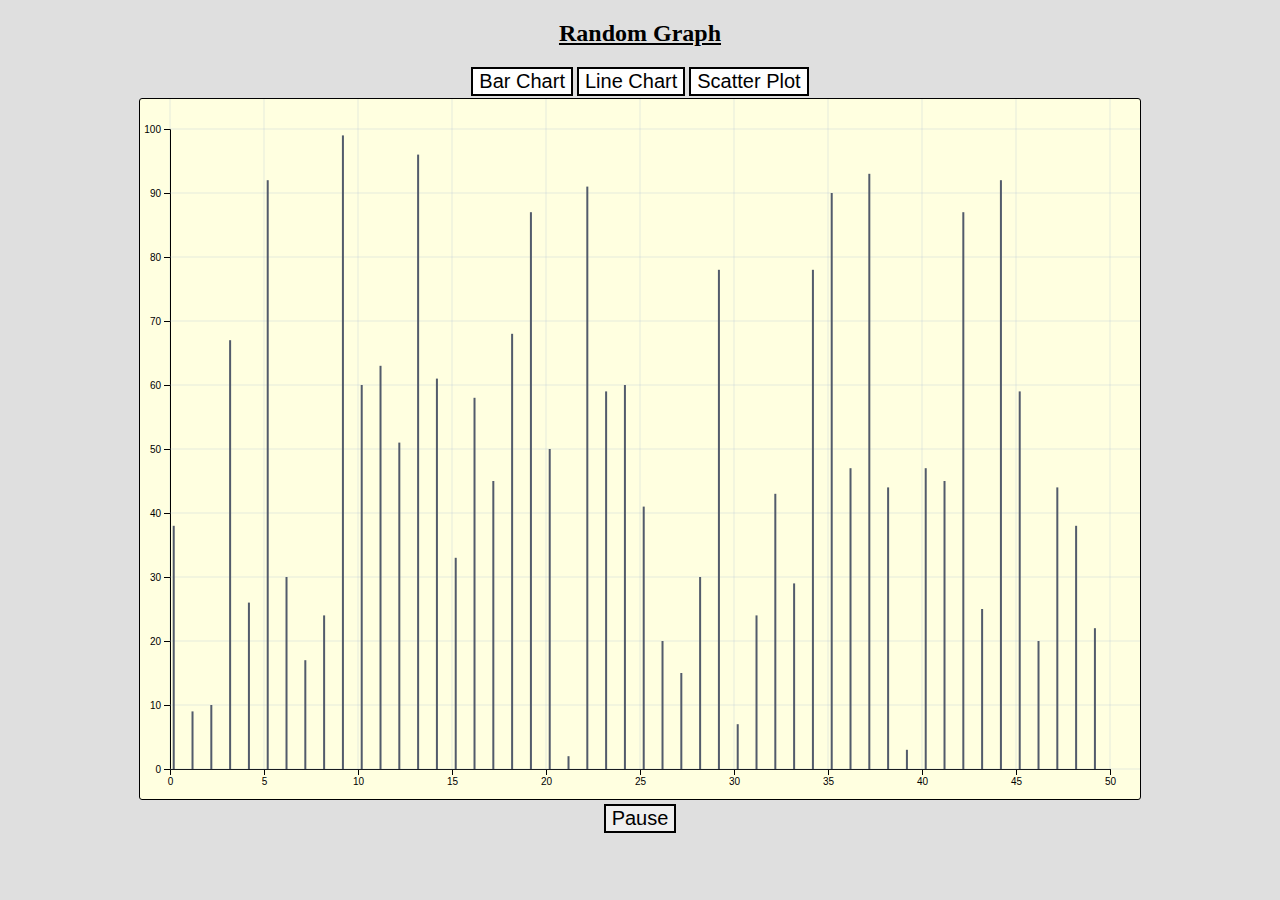
<file: index.html>
<!DOCTYPE html>
<html>
<head>
	<title>Random Graph</title>
	<link rel="stylesheet" type="text/css" href="css/style.css">
</head>
<body>
<script type="text/javascript" src="javascript/lodash_4.16.4.min.js"></script>
<script type="text/javascript" src="javascript/d3.v4.min.js"></script>
<script type="text/javascript" src="javascript/visualize.js"></script>
<center>
	<u><h2>Random Graph</h2></u>
	<button class="chartType" onclick="drawGraph(barGraph)">Bar Chart</button>
	<button class="chartType" onclick="drawGraph(lineChart)">Line Chart</button>
	<button class="chartType" onclick="drawGraph(circleChart)">Scatter Plot</button>
	<div class="container">
		
	</div>
	<button id="toggle" class="toggle" onclick="toggle()">Pause</button>
</center>
</body>
</html>
</file>
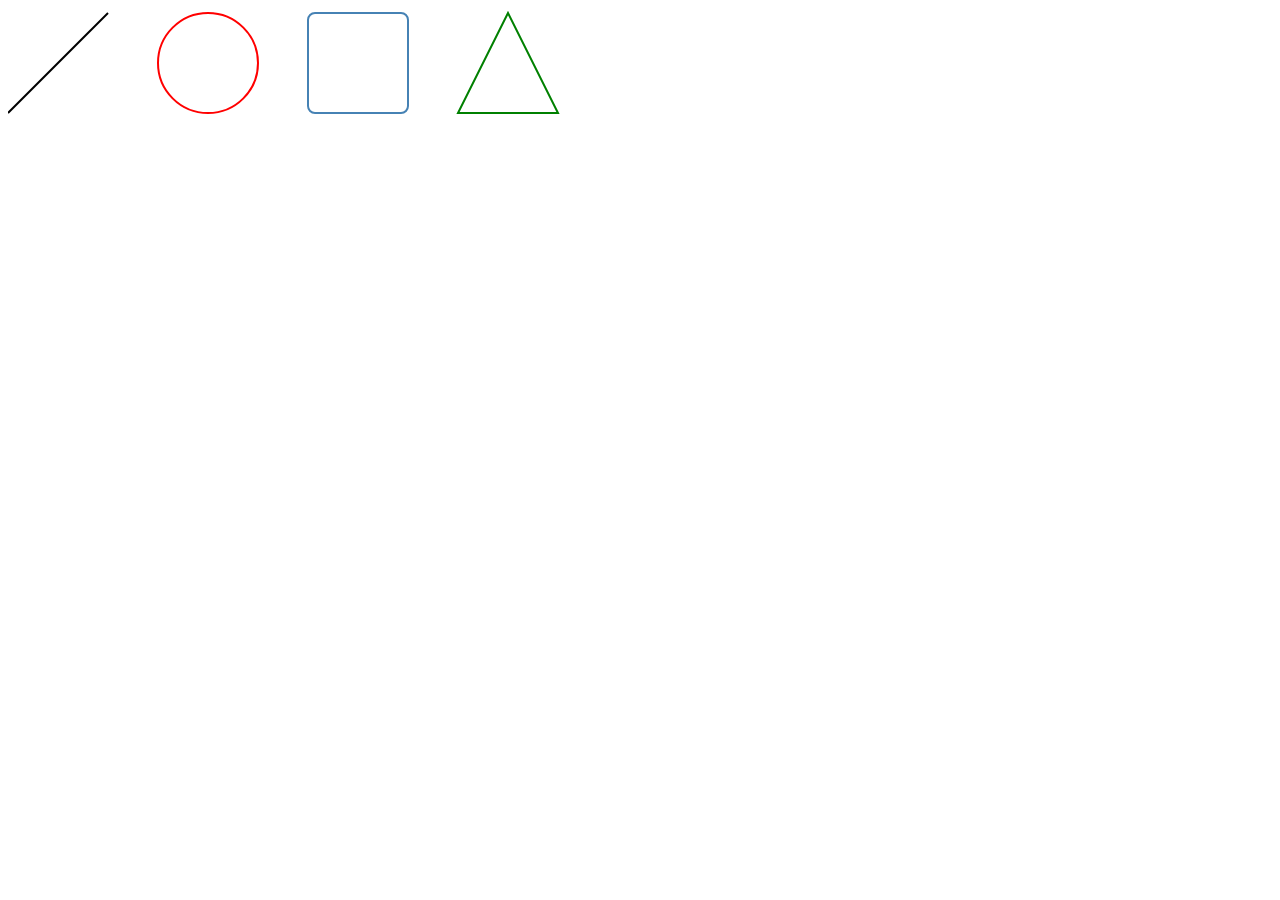
<file: Excercise6/index.html>
<!DOCTYPE html>
<html>
<head>
	<title>Shapes</title>
	<link rel="stylesheet" type="text/css" href="style.css">
</head>
<body>
	<script type="text/javascript" src="../common/javascript/lodash_4.16.4.min.js"></script>
	<script type="text/javascript" src="../common/javascript/d3.v4.min.js"></script>
	<script type="text/javascript" src="shapes.js"></script>

	<div id="shapes"></div>
</body>
</html>
</file>
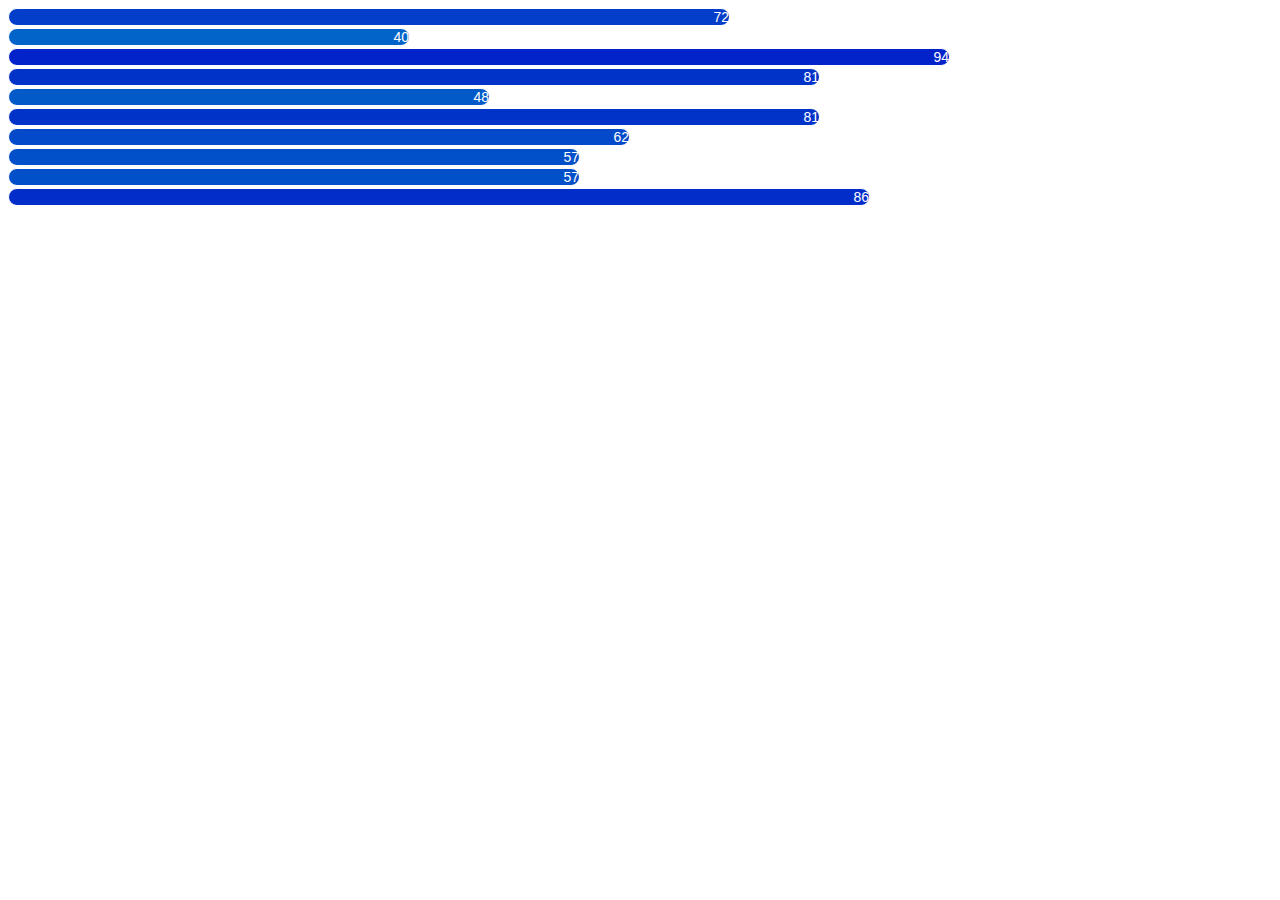
<file: Exercise1/index.html>
<!DOCTYPE html>
<html>
<head>
	<title>Horizontal Bars</title>
	<link rel="stylesheet" type="text/css" href="../common/css/style.css">
</head>
<body>
	<script type="text/javascript" src="../common/javascript/d3.v4.min.js"></script>
	<script type="text/javascript" src="horizontal.js"></script>
	<div class="container">
	</div>
</body>
</html>
</file>
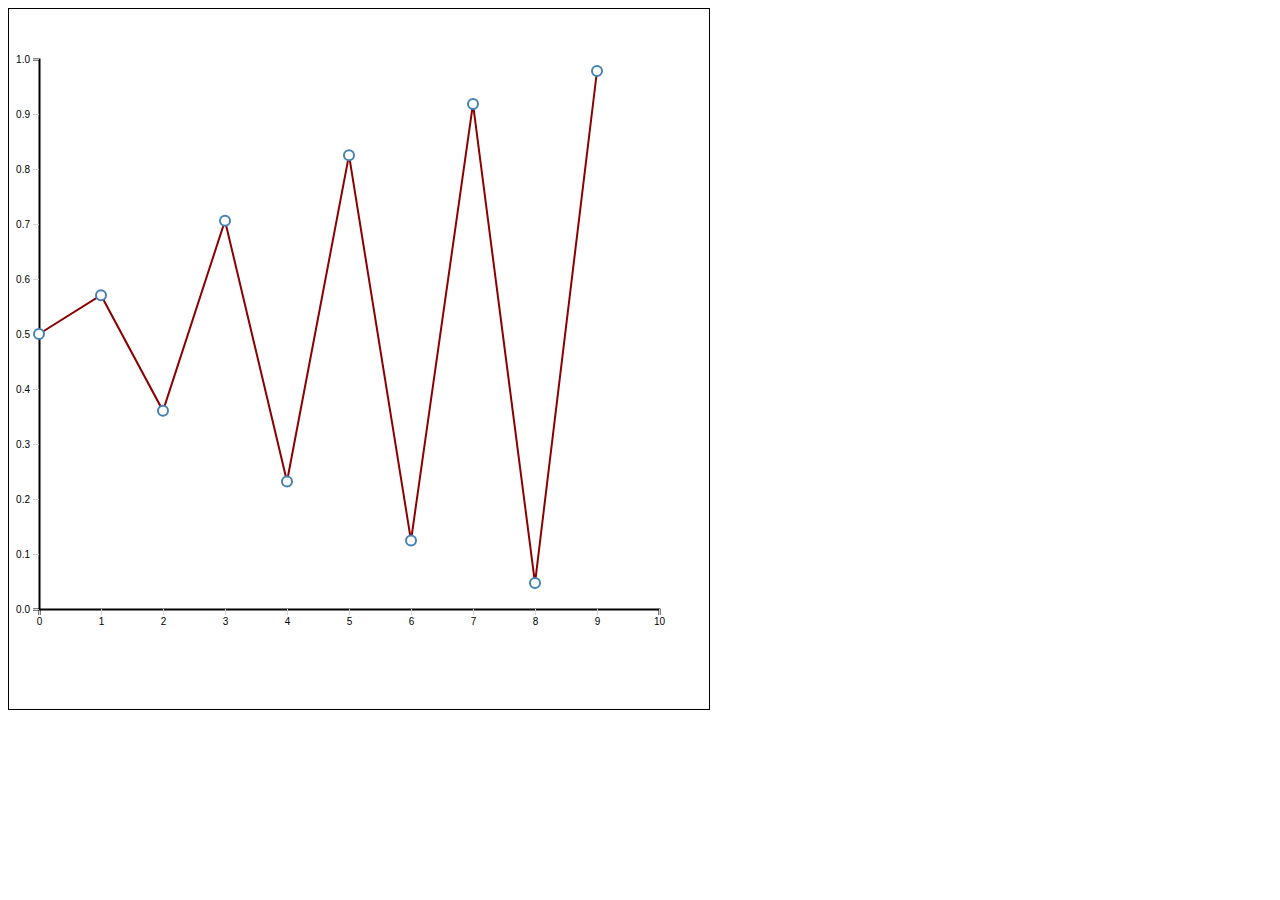
<file: Exercise10/index.html>
<!DOCTYPE html>
<html>
<head>
	<title>Line Chart</title>
	<link rel="stylesheet" type="text/css" href="../Exercise7/style.css">
</head>
<body>
	<script type="text/javascript" src="../common/javascript/lodash_4.16.4.min.js"></script>
	<script type="text/javascript" src="../common/javascript/d3.v4.min.js"></script>
	<script type="text/javascript" src="lineChart.js"></script>
	<div id="container"></div>
</body>
</html>
</file>
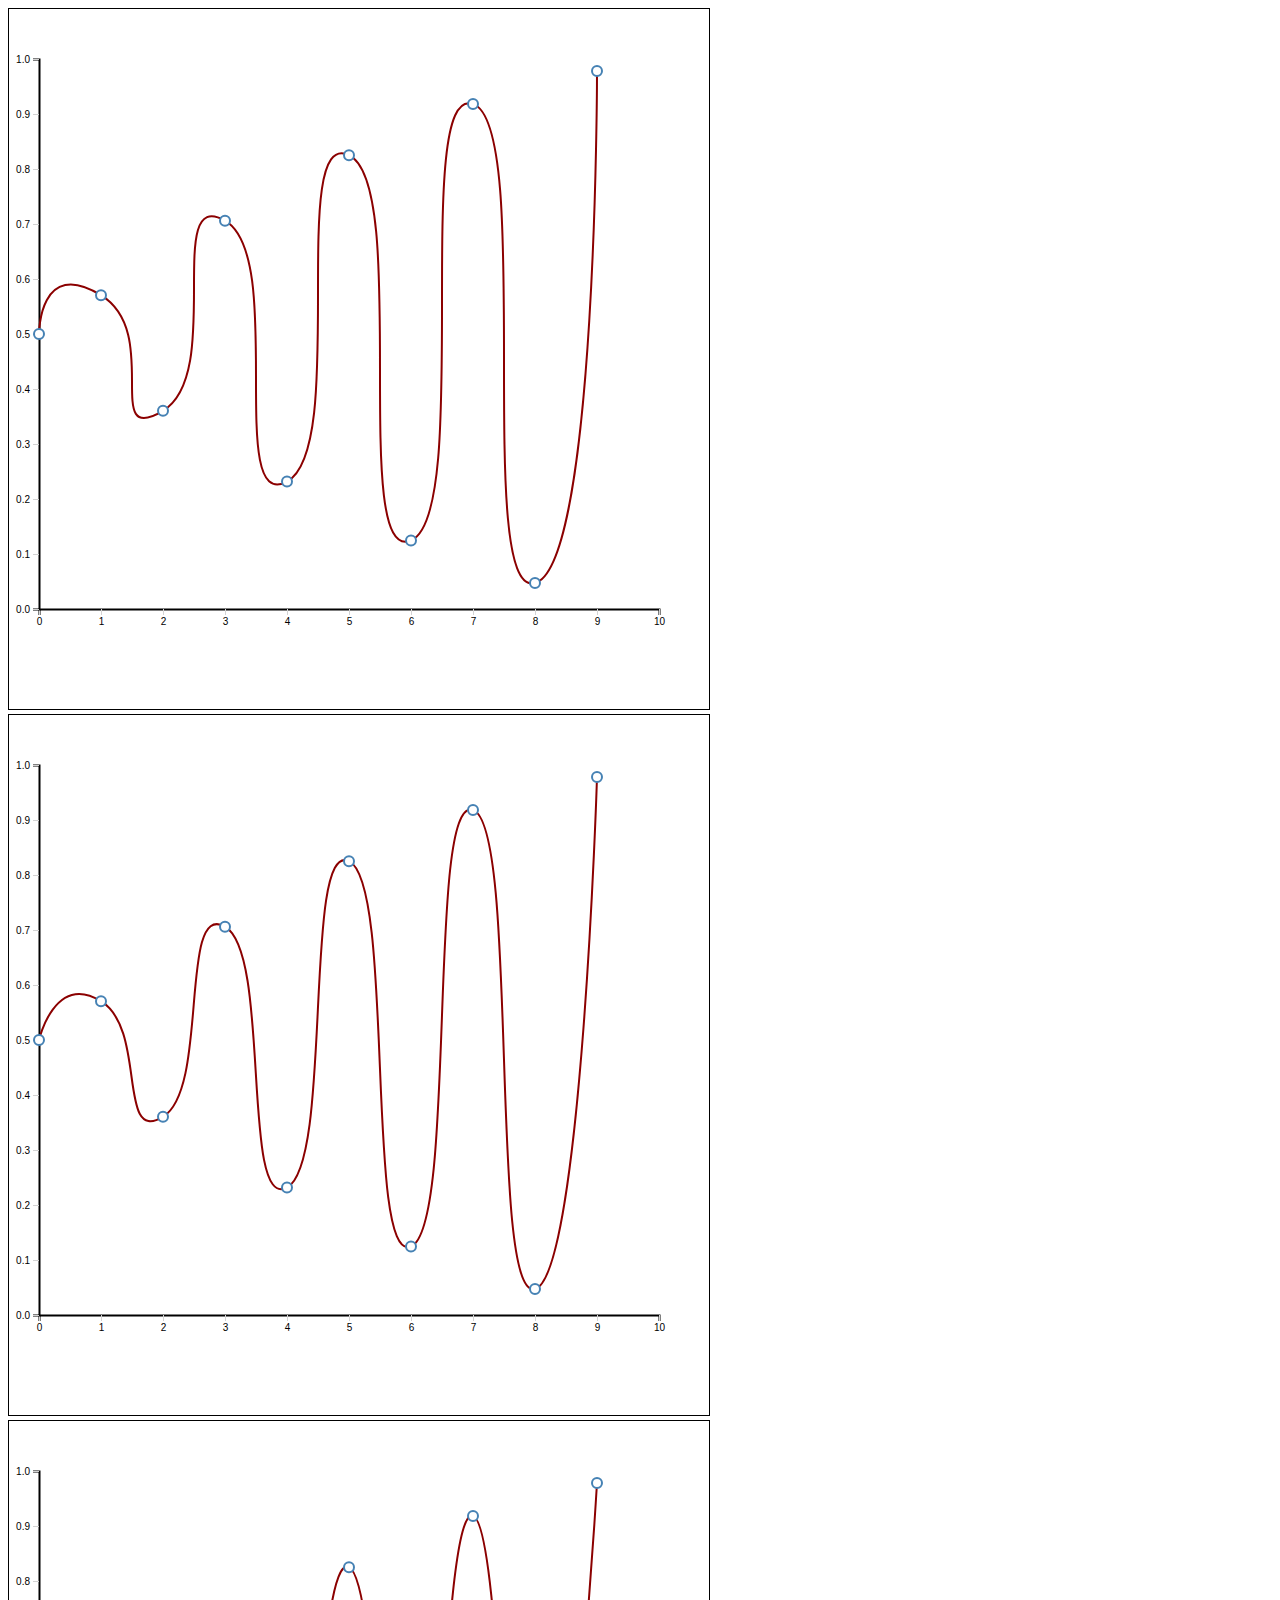
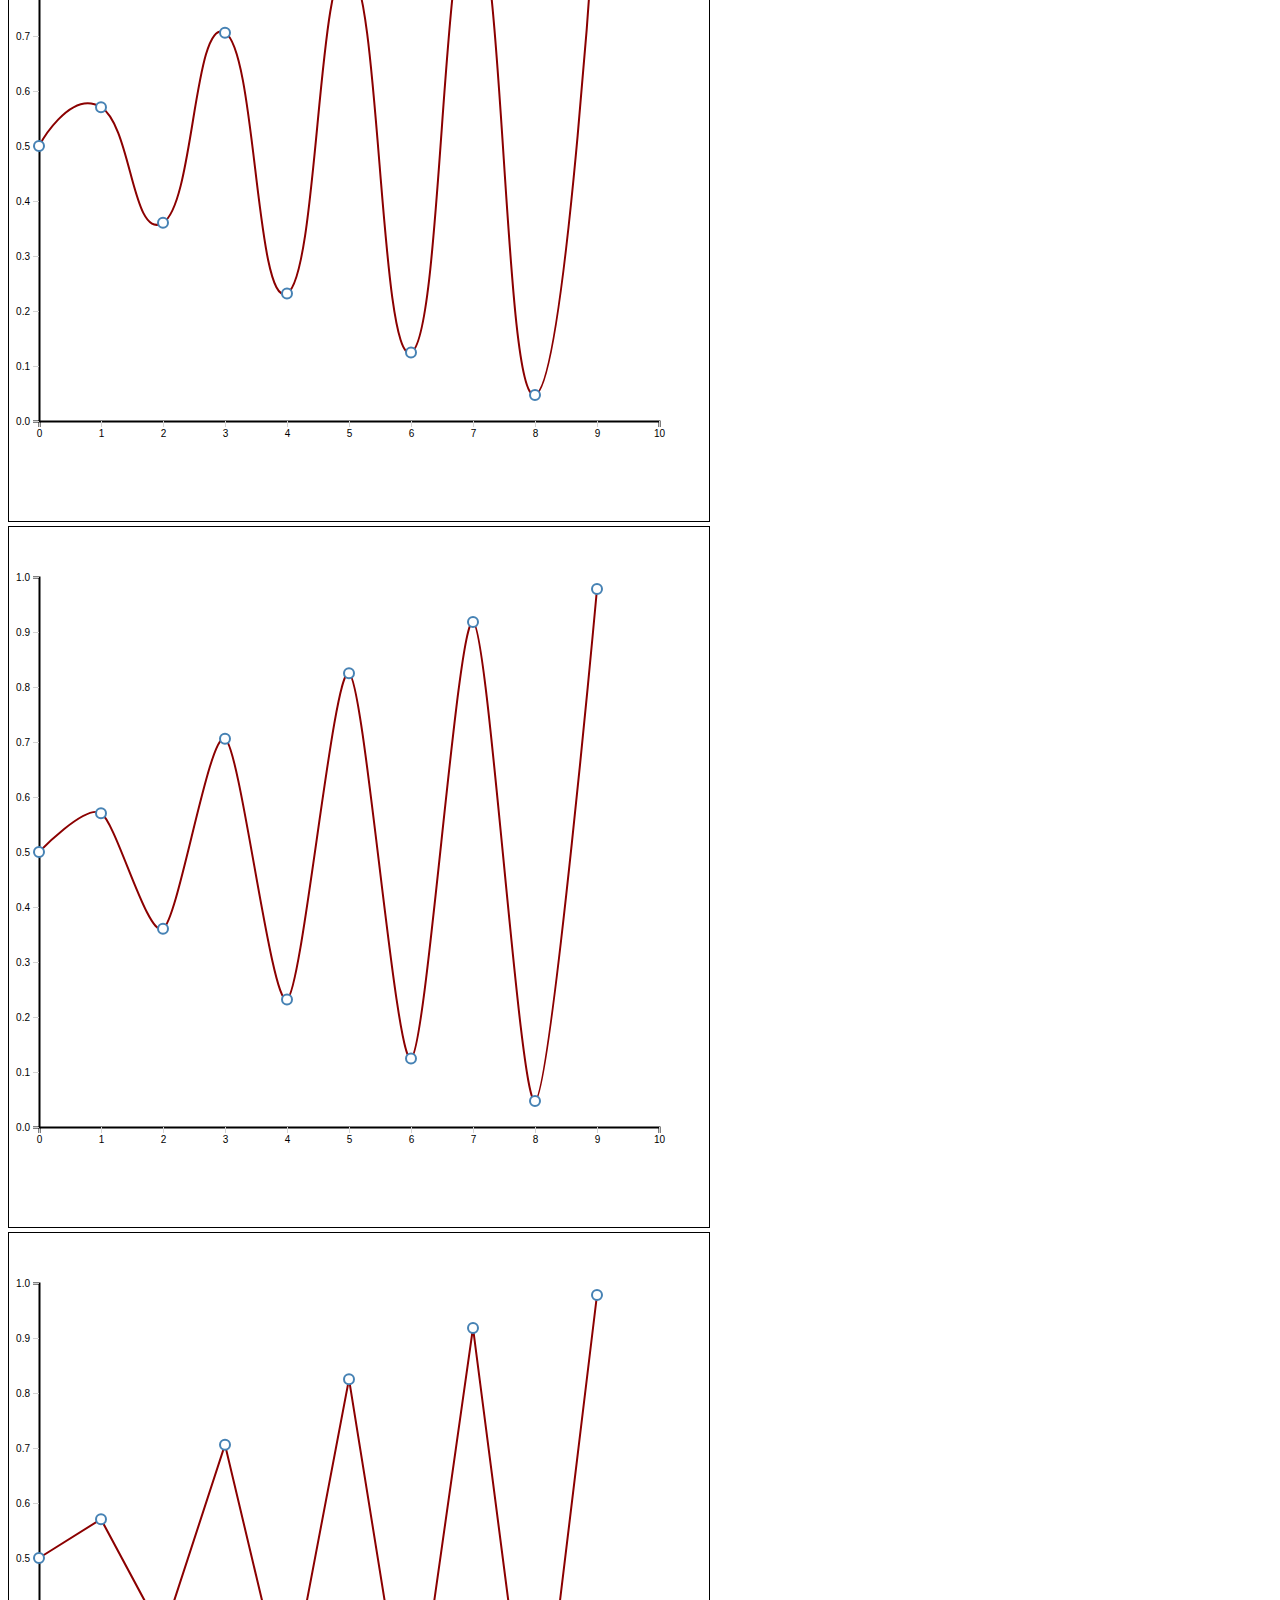
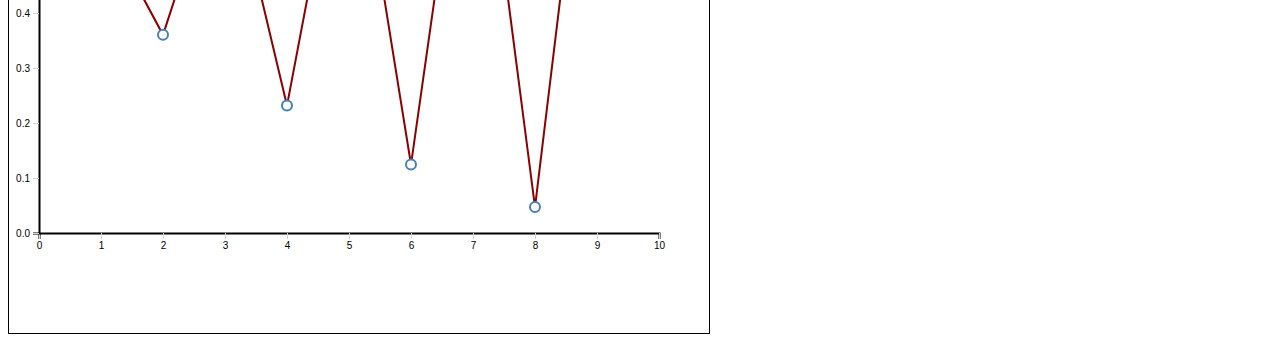
<file: Exercise11/index.html>
<!DOCTYPE html>
<html>
<head>
	<title>Line Chart</title>
	<link rel="stylesheet" type="text/css" href="../Exercise7/style.css">
</head>
<body>
	<script type="text/javascript" src="../common/javascript/lodash_4.16.4.min.js"></script>
	<script type="text/javascript" src="../common/javascript/d3.v4.min.js"></script>
	<script type="text/javascript" src="../Exercise10/lineChart.js"></script>
	<script type="text/javascript" src="lineCharts.js"></script>
	<div id="container"></div>
</body>
</html>
</file>
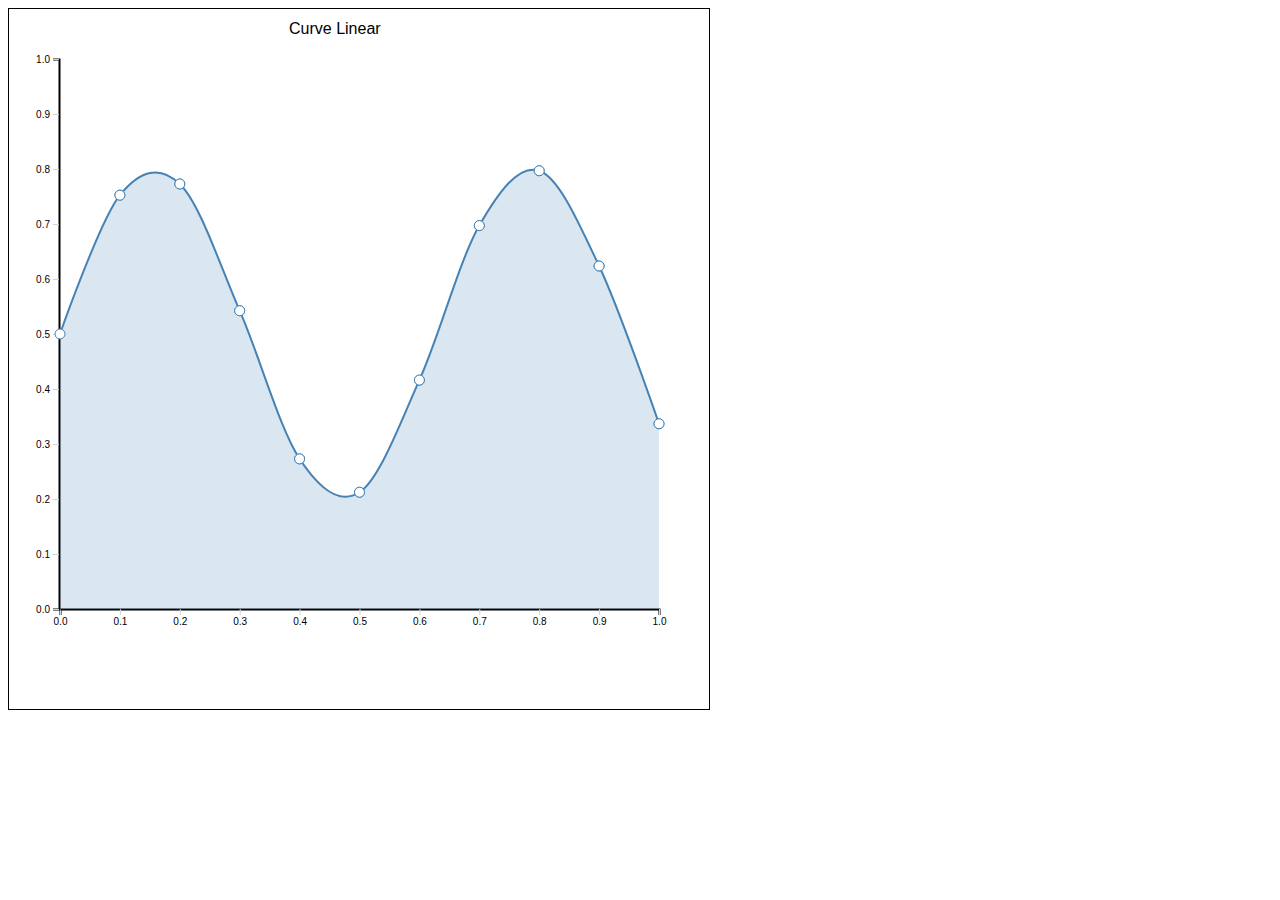
<file: Exercise12/index.html>
<!DOCTYPE html>
<html>
<head>
	<title>Area Chart</title>
	<link rel="stylesheet" type="text/css" href="style.css">
</head>
<body>
	<script type="text/javascript" src="../common/javascript/lodash_4.16.4.min.js"></script>
	<script type="text/javascript" src="../common/javascript/d3.v4.min.js"></script>
	<script type="text/javascript" src="areaChart.js"></script>
	<div id="container"></div>
</body>
</html>
</file>
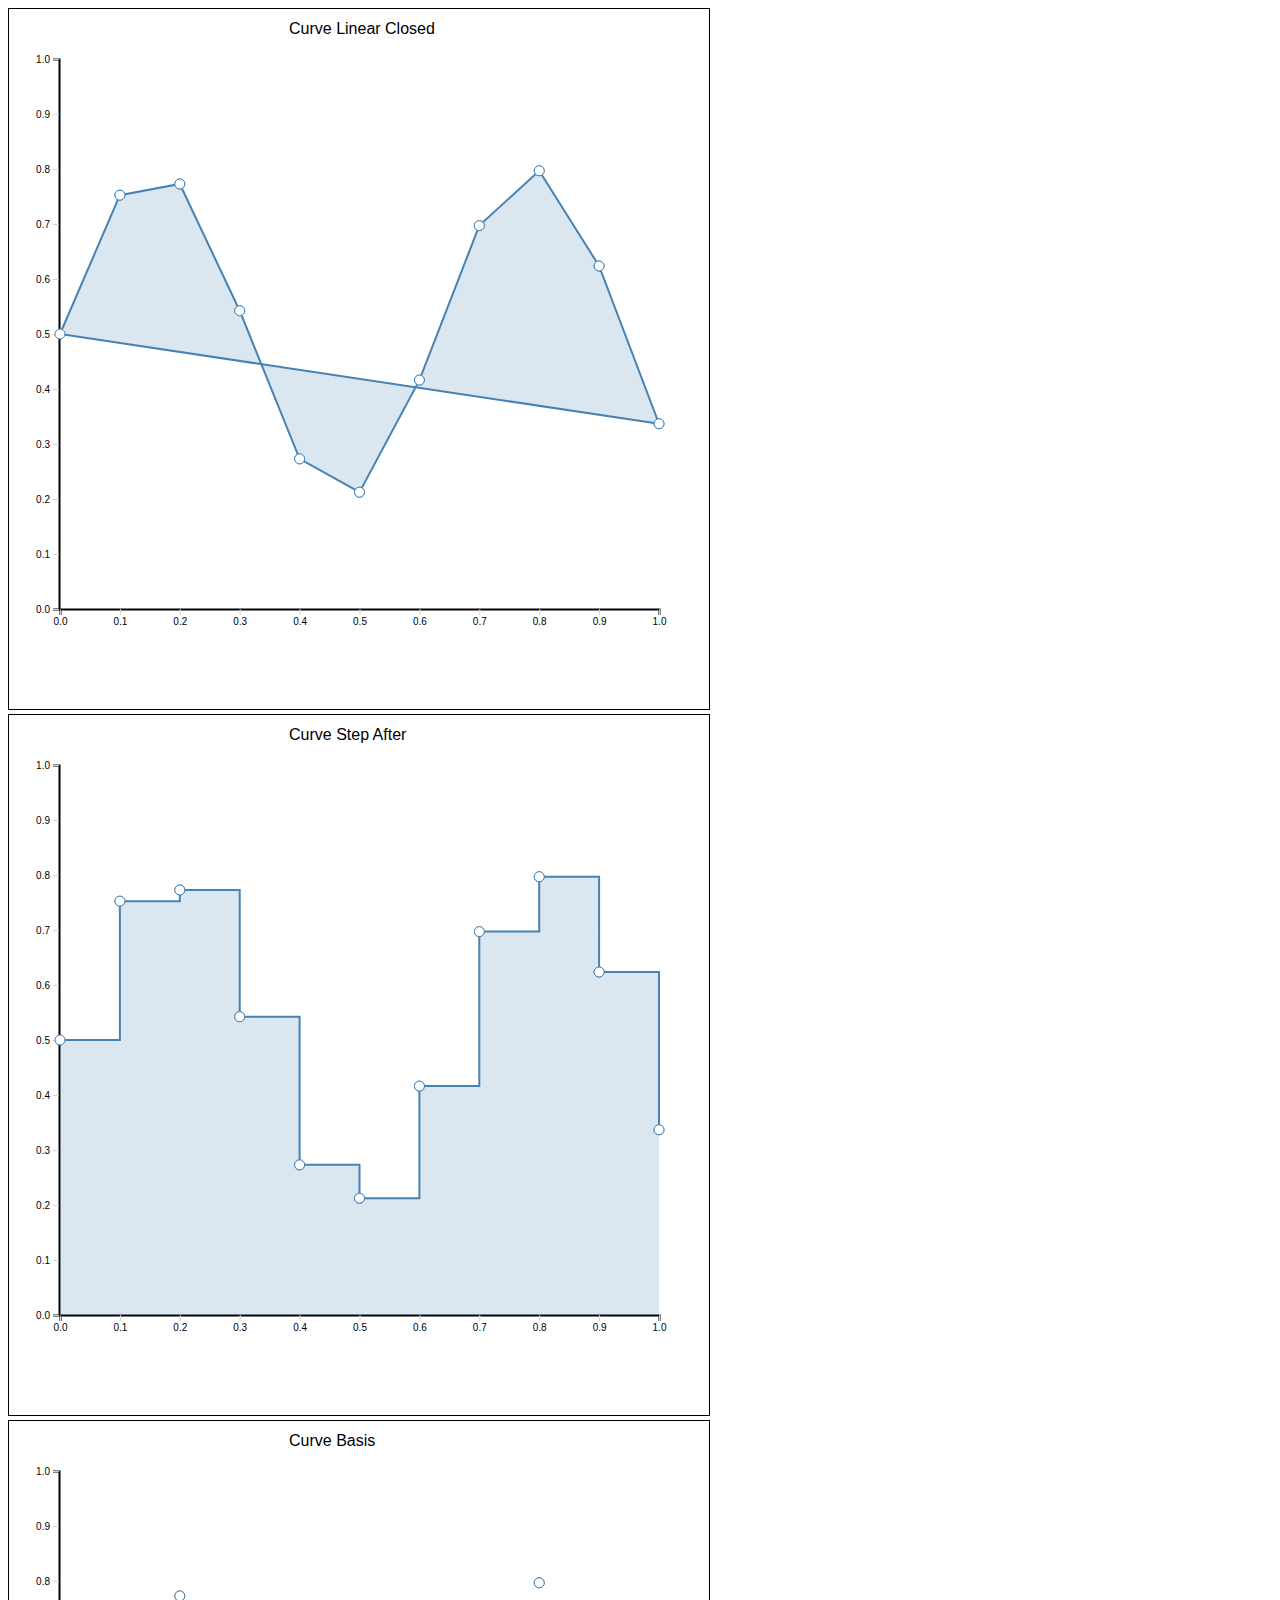
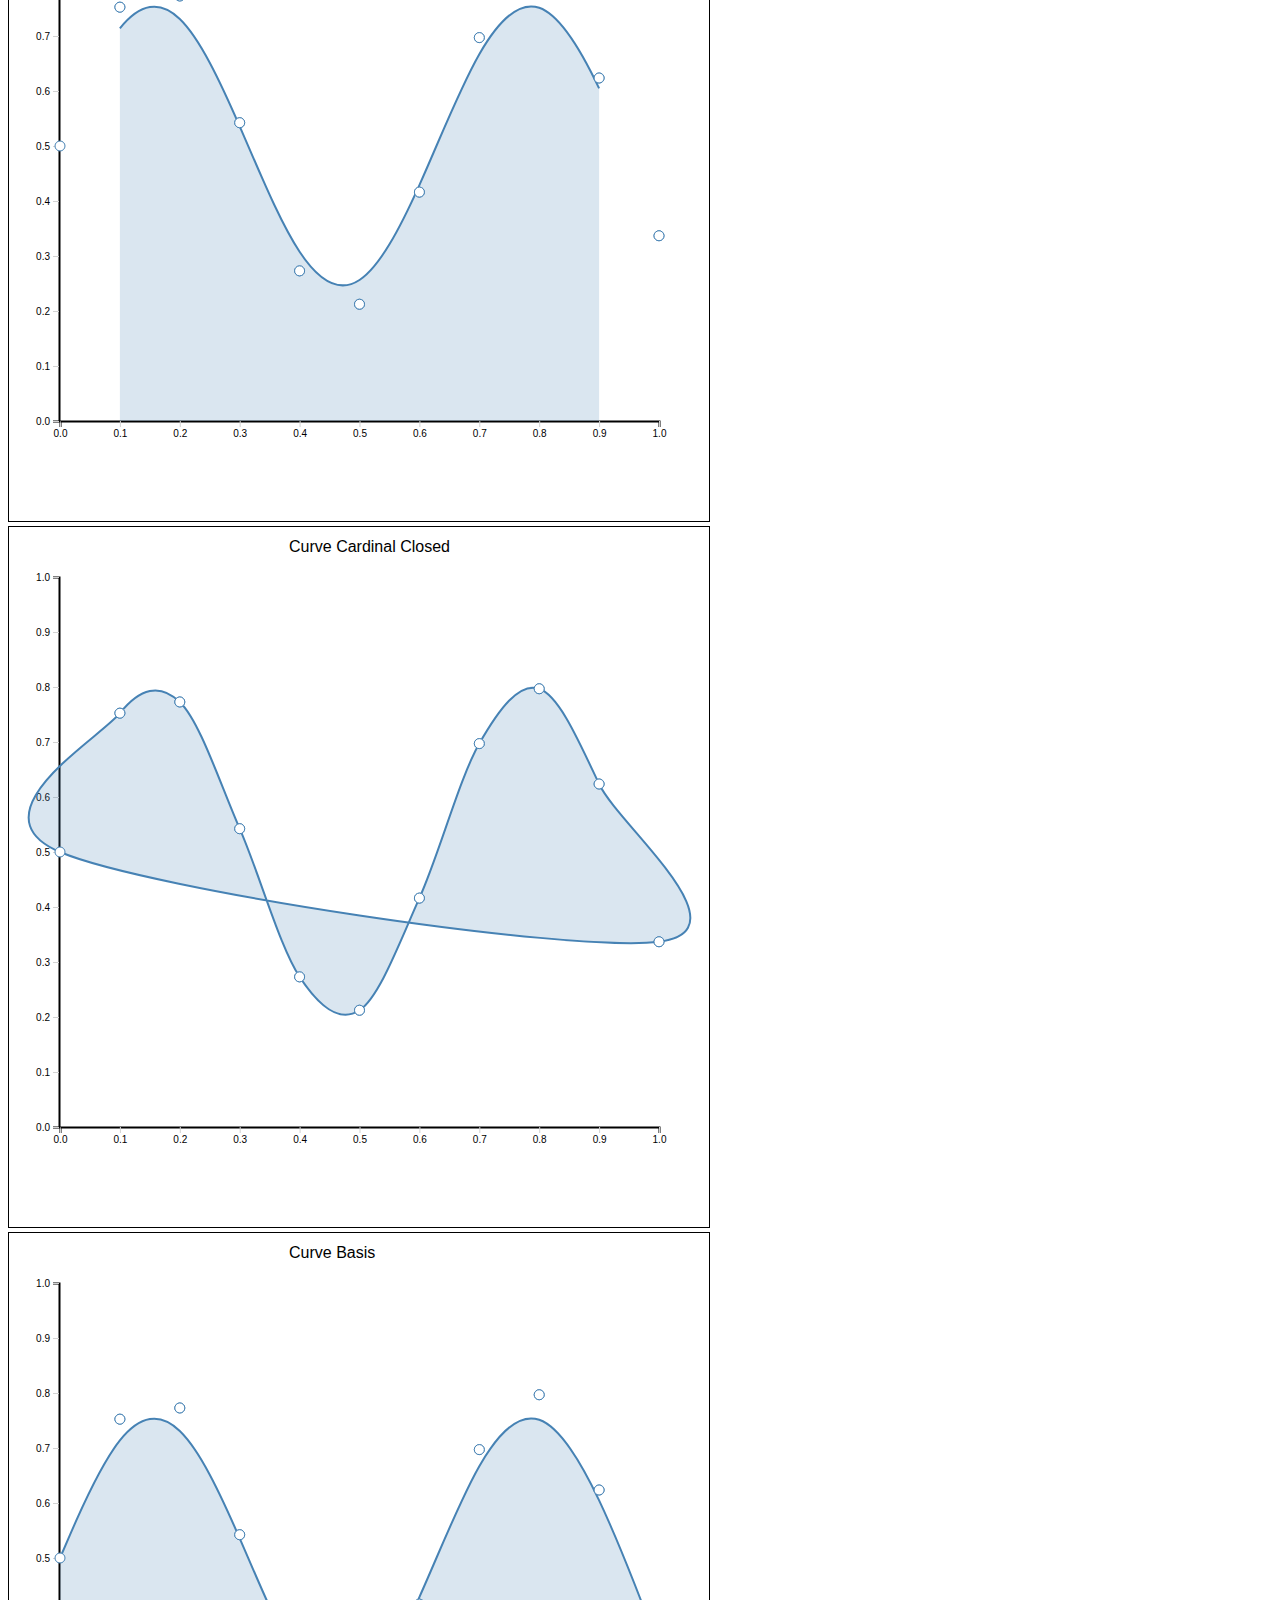
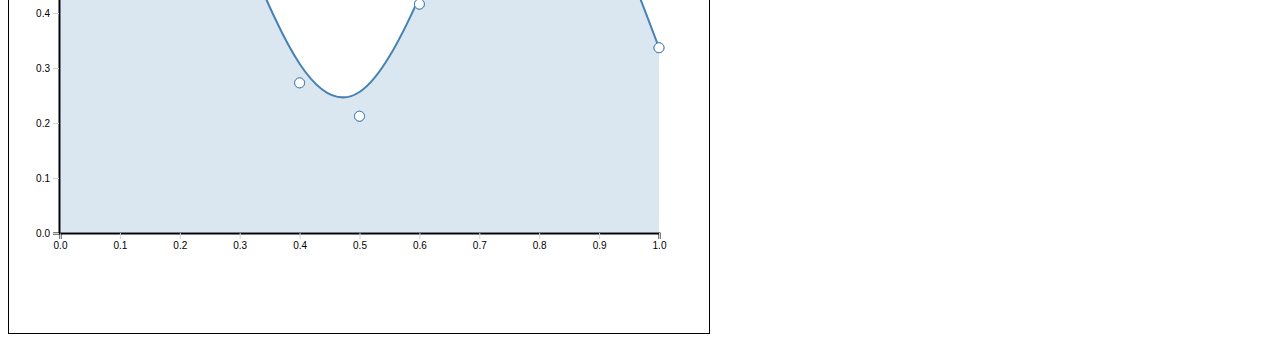
<file: Exercise13/index.html>
<!DOCTYPE html>
<html>
<head>
	<title>Area Chart</title>
	<link rel="stylesheet" type="text/css" href="../Exercise12/style.css">
</head>
<body>
	<script type="text/javascript" src="../common/javascript/lodash_4.16.4.min.js"></script>
	<script type="text/javascript" src="../common/javascript/d3.v4.min.js"></script>
	<script type="text/javascript" src="../Exercise12/areaChart.js"></script>
	<script type="text/javascript" src="interpolatePath.js"></script>
	<div id="container"></div>
</body>
</html>
</file>
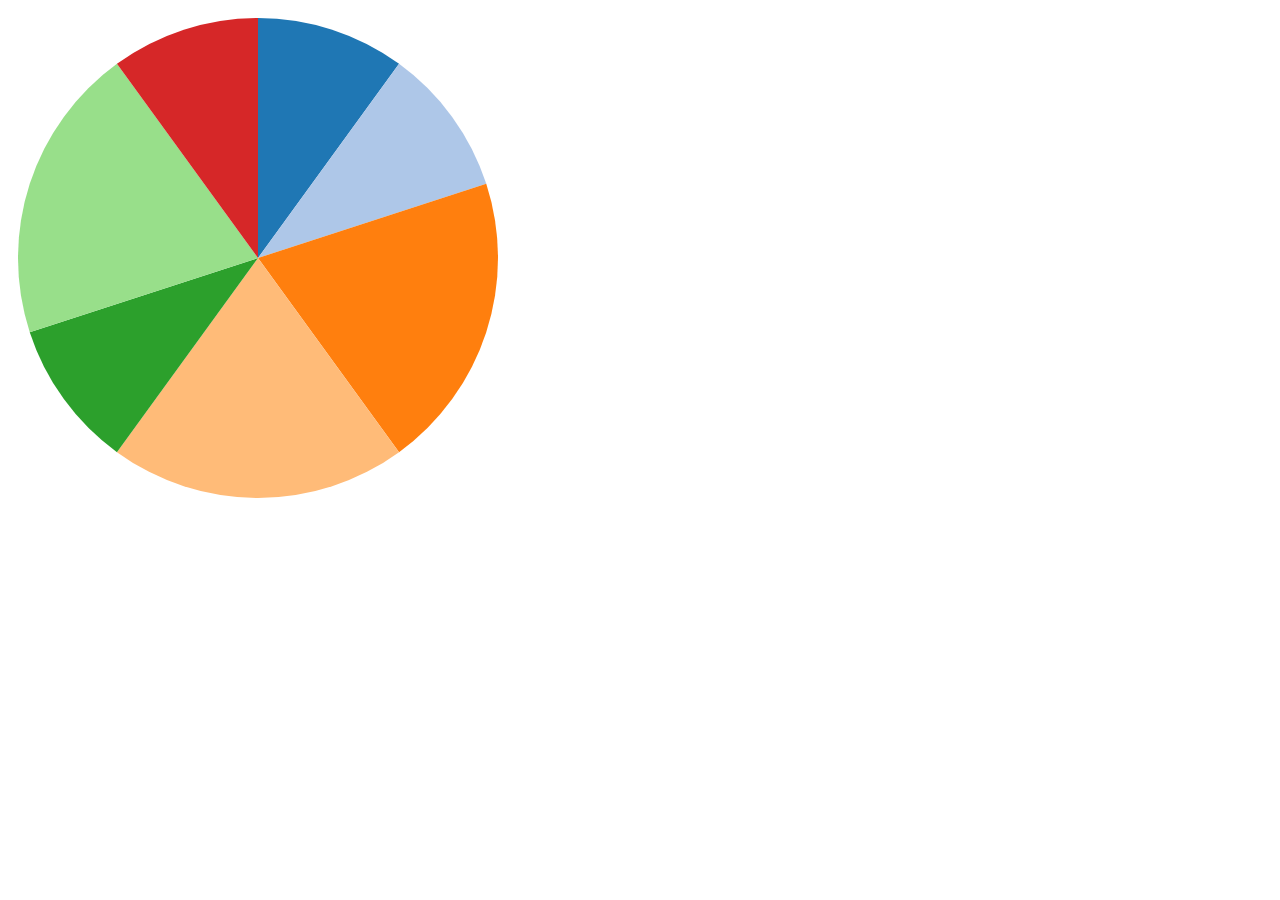
<file: Exercise14/index.html>
<!DOCTYPE html>
<html>
<head>
	<title>Area Chart</title>
</head>
<body>
	<script type="text/javascript" src="../common/javascript/lodash_4.16.4.min.js"></script>
	<script type="text/javascript" src="../common/javascript/d3.v4.min.js"></script>
	<script type="text/javascript" src="pieChart.js"></script>
	<div id="container"></div>
</body>
</html>
</file>
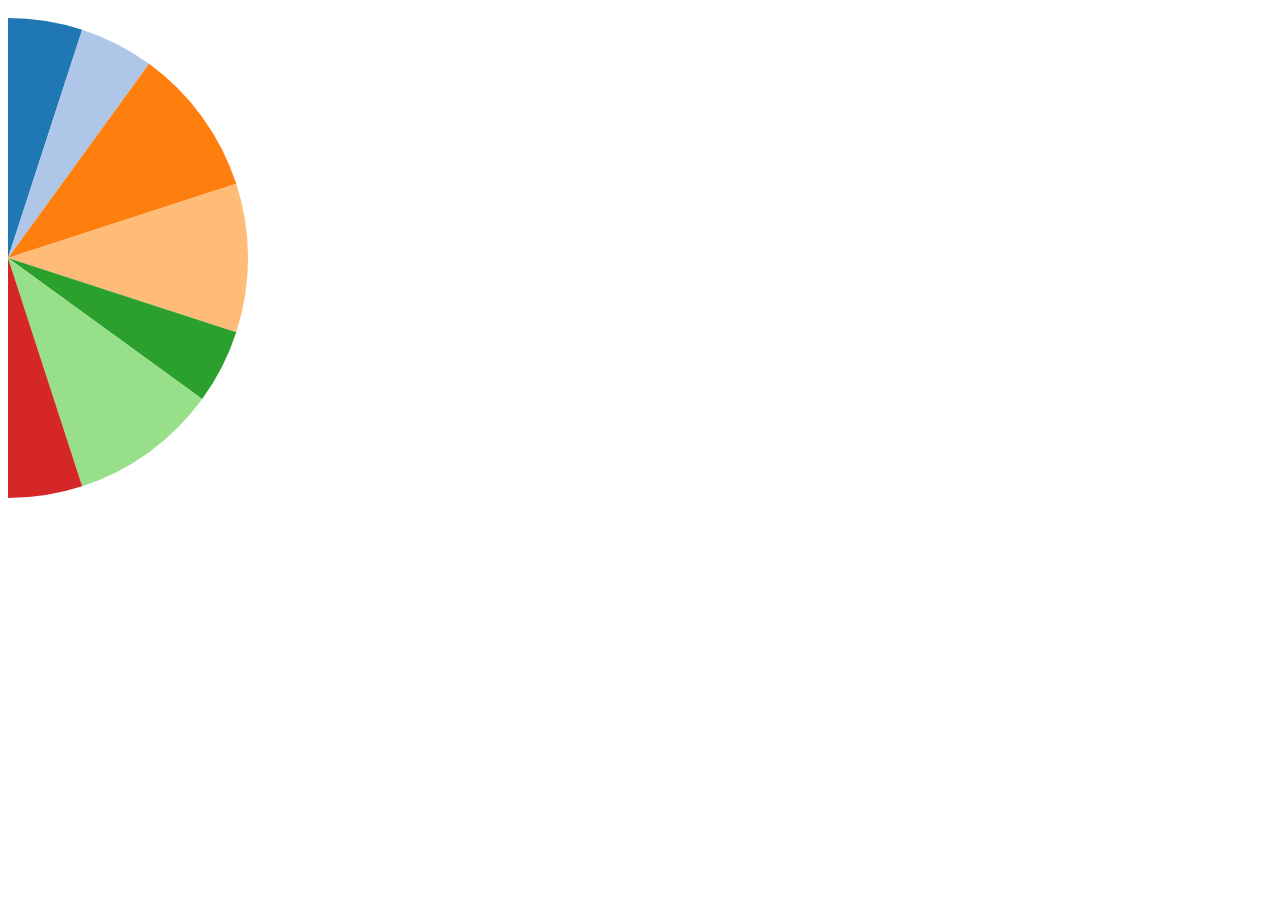
<file: Exercise15/index.html>
<!DOCTYPE html>
<html>
<head>
	<title>Area Chart</title>
</head>
<body>
	<script type="text/javascript" src="../common/javascript/lodash_4.16.4.min.js"></script>
	<script type="text/javascript" src="../common/javascript/d3.v4.min.js"></script>
	<script type="text/javascript" src="pie.js"></script>
	<div id="container"></div>
</body>
</html>
</file>
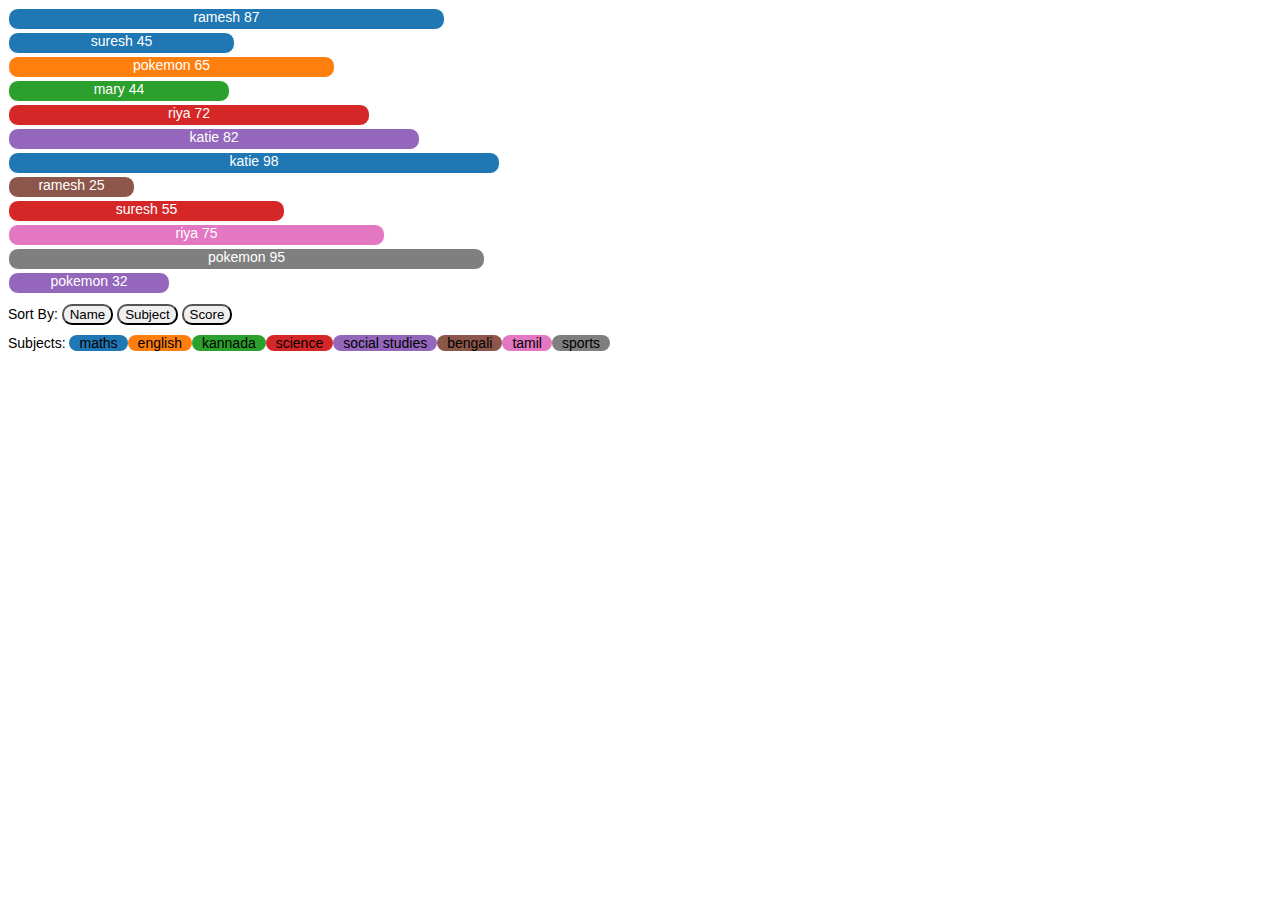
<file: Exercise2/index.html>
<!DOCTYPE html>
<html>
<head>
	<title>Students</title>
	<link rel="stylesheet" type="text/css" href="../common/css/style.css">
</head>
<body>
	<script type="text/javascript" src="../common/javascript/lodash_4.16.4.min.js"></script>
	<script type="text/javascript" src="../common/javascript/d3.v4.min.js"></script>
	<script type="text/javascript" src="students.js"></script>
	<div class="container">
	</div>
	<div class="buttonGroup">
		Sort By: 
		<button onclick="sortName()">Name</button>
		<button onclick="sortSubject()">Subject</button>
		<button onclick="sortScore()">Score</button>
	</div>
	<div class = "legand">Subjects: </div>
</body>
</html>
</file>
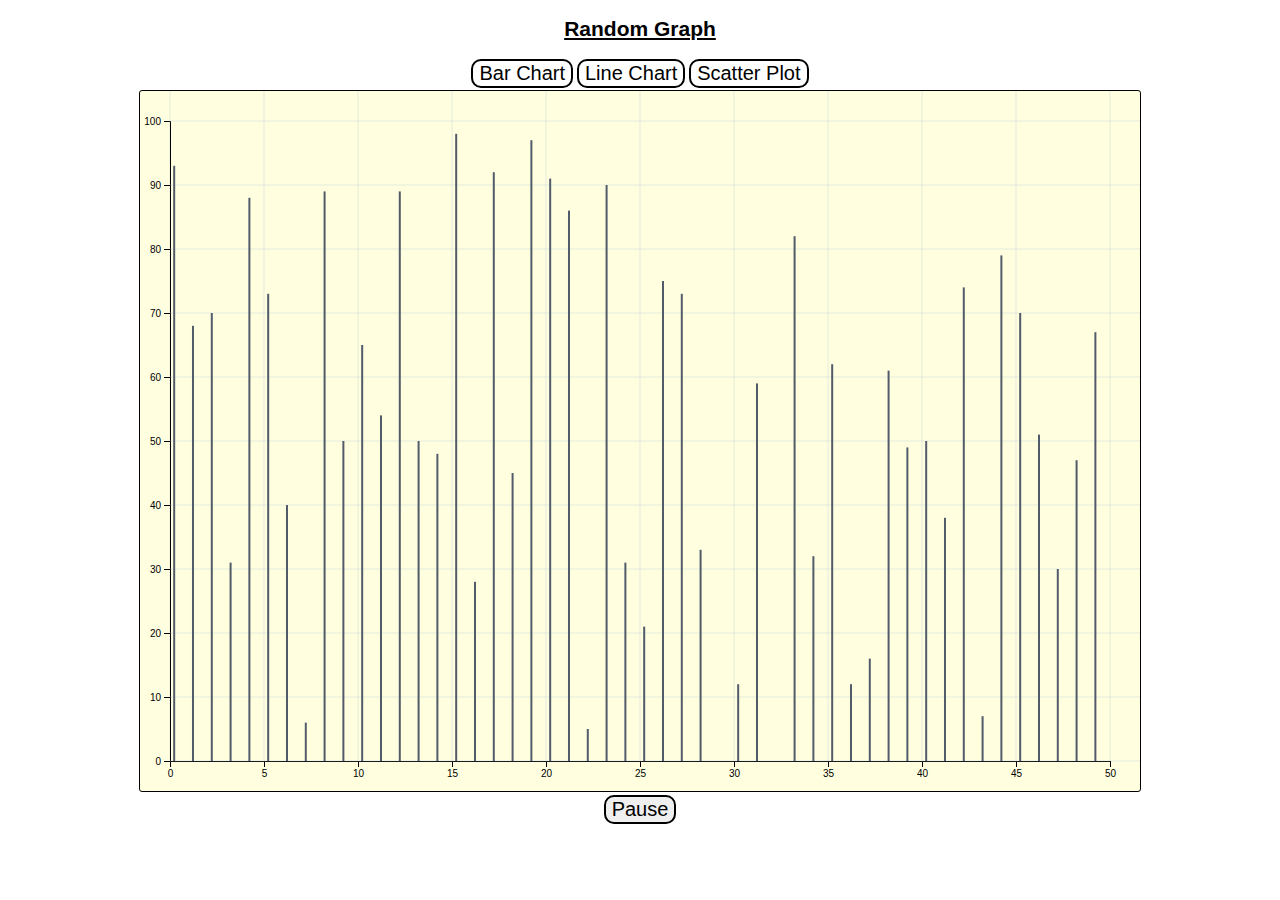
<file: Exercise3/index.html>
<!DOCTYPE html>
<html>
<head>
	<title>Random Graph</title>
	<link rel="stylesheet" type="text/css" href="../common/css/style.css">
</head>
<body>
<script type="text/javascript" src="../common/javascript/lodash_4.16.4.min.js"></script>
<script type="text/javascript" src="../common/javascript/d3.v4.min.js"></script>
<script type="text/javascript" src="visualize.js"></script>
<center>
	<u><h2>Random Graph</h2></u>
	<button class="chartType" onclick="drawGraph(barGraph)">Bar Chart</button>
	<button class="chartType" onclick="drawGraph(lineChart)">Line Chart</button>
	<button class="chartType" onclick="drawGraph(circleChart)">Scatter Plot</button>
	<div class="container">
	</div>
	<button id="toggle" class="toggle" onclick="toggle()">Pause</button>
</center>
</body>
</html>
</file>
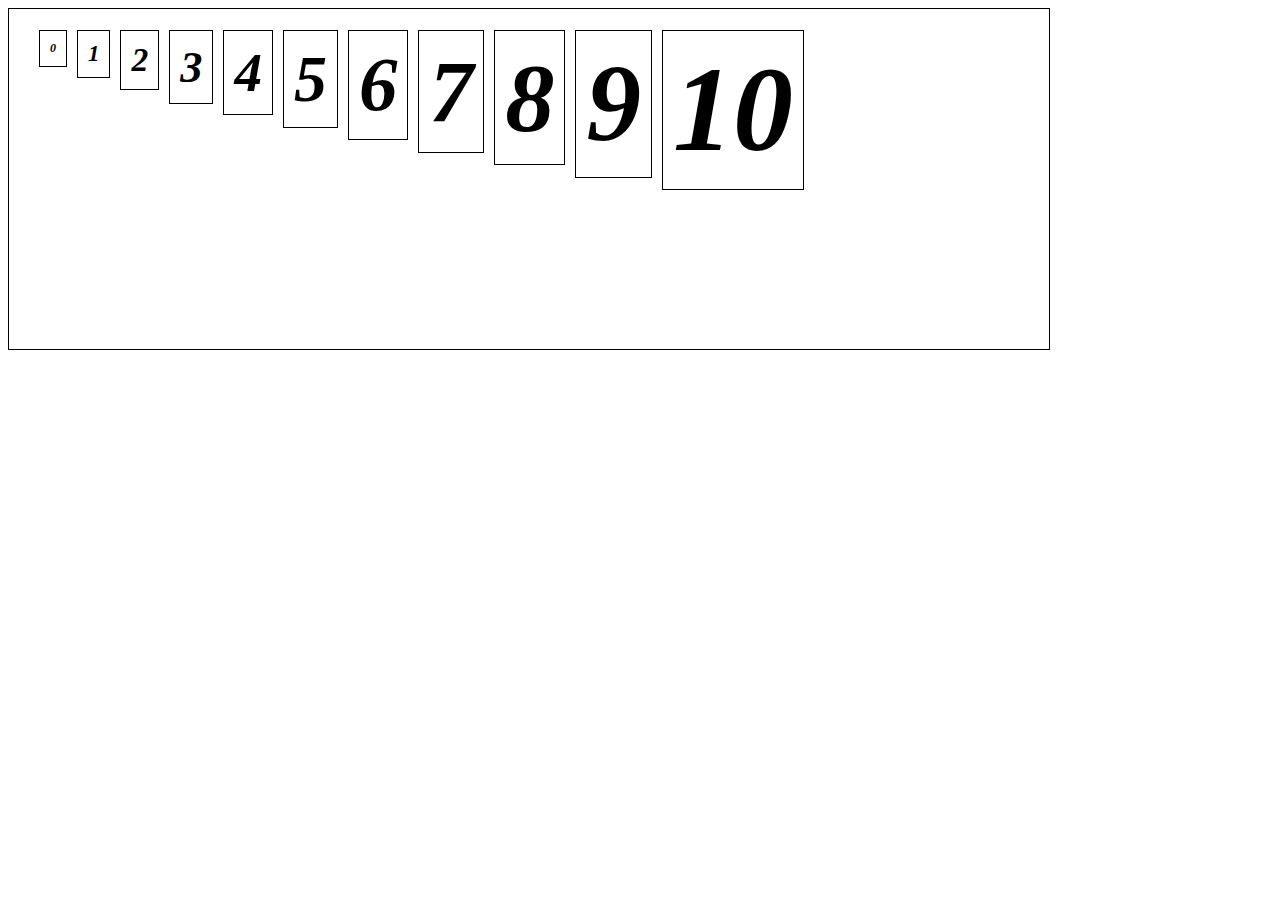
<file: Exercise4/index.html>
<!DOCTYPE html>
<html>
<head>
	<title>Numbers</title>
	<link rel="stylesheet" type="text/css" href="../common/css/style.css">
</head>
<body>
<script type="text/javascript" src="../common/javascript/lodash_4.16.4.min.js"></script>
<script type="text/javascript" src="../common/javascript/d3.v4.min.js"></script>
<script type="text/javascript" src="numberBox.js"></script>
<div id="numberSize"></div>
</body>
</html>
</file>
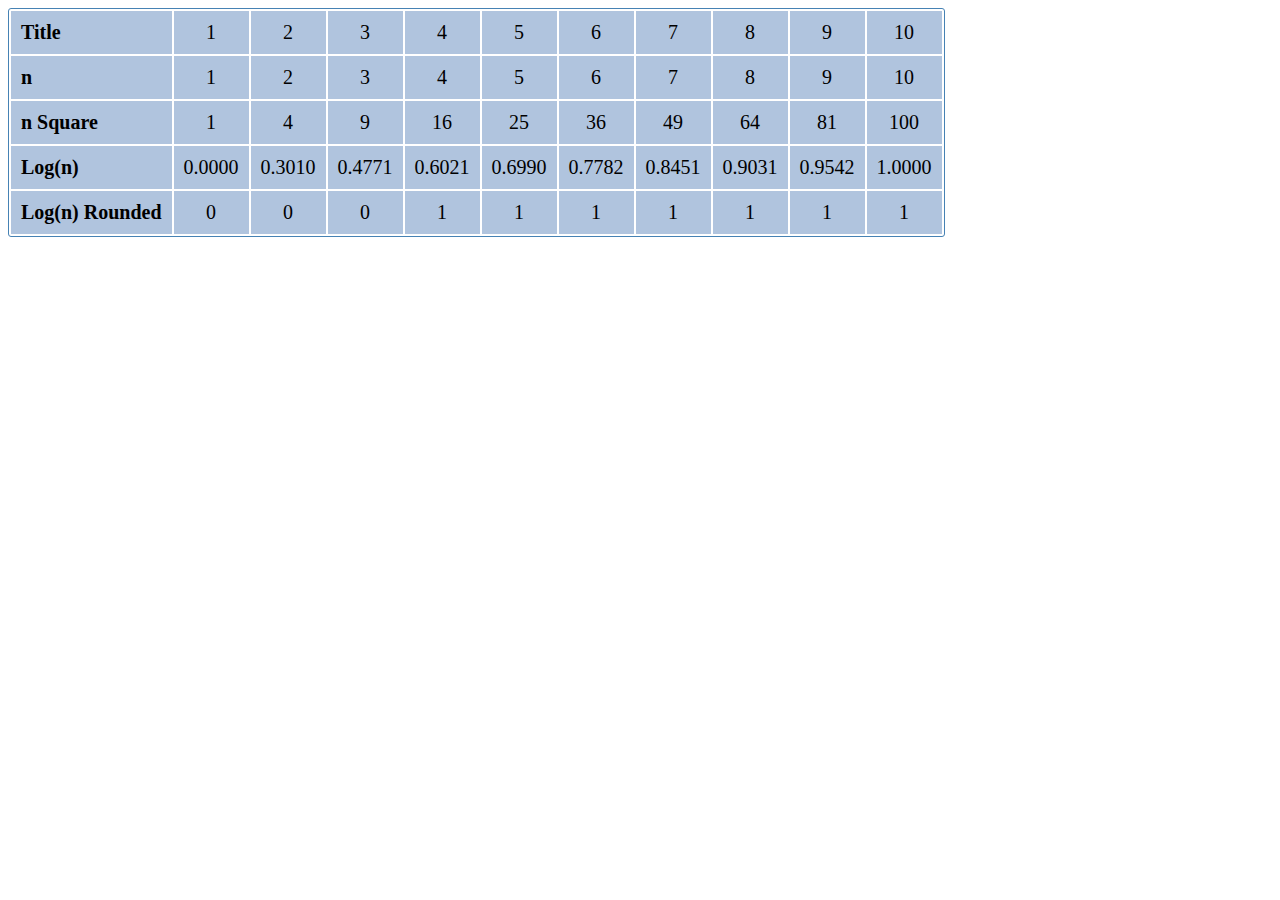
<file: Exercise5/index.html>
<!DOCTYPE html>
<html>
<head>
	<title>Table</title>
	<link rel="stylesheet" type="text/css" href="../common/css/style.css">
</head>
<body>
<script type="text/javascript" src="../common/javascript/lodash_4.16.4.min.js"></script>
<script type="text/javascript" src="../common/javascript/d3.v4.min.js"></script>
<script type="text/javascript" src="table.js"></script>
<div id="tableContent">
</div>
</body>
</html>
</file>
<file: css/style.css>
svg{
	border:1px solid;
	border-radius: 3px;
	background-color: lightyellow;
}

body{
	background-color: #dfdfdf;
}

circle{
	stroke: #525b6b;
	fill: #525b6b;
}

.grid{
	stroke: #a6bad8;
	opacity: .3;
}

rect{
	fill: #525b6b;
}

.line{
	stroke: #525b6b;
	fill:none;
}

.chartType{
	border:2px solid;
	width: auto;
	margin-bottom: 2px;
	background-color: white;
	font-size: 20px;
}

.toggle{
	border:2px solid;
	width: auto;
	margin-bottom: 2px;
	font-size: 20px;
}

.chartType:hover{
	cursor: pointer;
	background-color: grey;
	color: white;
}
</file>
<file: Excercise6/style.css>
#shapes circle{
	stroke-width: 2px;
	stroke: red;
	fill: none;
}

#shapes rect{
	stroke-width: 2px;
	stroke: steelblue;
	fill: none;
}
#shapes line{
	stroke-width: 2px;
	stroke: black;
	fill: none;
}
#shapes polygon{
	stroke-width: 2px;
	stroke: green;
	fill: none;
}
</file>
<file: common/css/style.css>
body {
	font-family: sans-serif;
	font-size: 14px;
	font-weight: 100;
}

svg{
	border:1px solid;
	border-radius: 3px;
	background-color: lightyellow;
}


circle{
	stroke: #525b6b;
	fill: #525b6b;
}

.grid{
	stroke: #a6bad8;
	opacity: .3;
}

rect{
	fill: #525b6b;
}

.line{
	stroke: #525b6b;
	fill:none;
}

.chartType{
	border:2px solid;
	width: auto;
	margin-bottom: 2px;
	background-color: white;
	font-size: 20px;
}

.toggle{
	border:2px solid;
	width: auto;
	margin-bottom: 2px;
	font-size: 20px;
}

.chartType:hover{
	cursor: pointer;
	background-color: grey;
	color: white;
}

.container div{
	text-align: right;
	border: 1px solid white;
	color: white;
	border-radius: 10px;
	margin-top: 2px;
}

button{
	border-radius: 10px;
}

.buttonGroup{
	margin-top: 10px;
}

.legand{
	margin-top: 10px;
}

.legand div{
	display: inline;
	padding-left: 10px;
	padding-right: 10px;
	height: auto;
	width: 100px;
	border-radius: 10px;
	text-align: center;
}

#numberSize{
	border: 1px solid black;
	padding: 20px;
}

#numberSize div{
	border: 1px solid black;
	float: left;
	font-family: georgia;
	font-weight: bold;
	margin-left: 10px;
	font-style: italic;
	padding: 10px;
	margin-top: 1px;
}

table{
	border-radius: 3px;
	border: 1px solid steelblue;
}

tr{
	background-color: grey;
}

.title{
	text-align: left;
	font-weight: bold;
}

td{
	text-align: center;
	padding: 10px;
	font-family: sans-serif;
	font: 20px grey;
	background-color: lightsteelblue;
}
</file>
<file: Exercise7/style.css>
path{
	stroke: steelblue;
	stroke-width: 2px;
}

circle{
	stroke: steelblue;
	fill: white;
	stroke-width: 2px;
}

.yAxis path{
	stroke: black;
}
.xAxis path{
	stroke: black;
}

.tick line{
	stroke: lightgrey;
}

.normalLine{
	stroke:darkred;
}
.sineLine{
	stroke:darkblue;
}

#container svg{
	border: 1px solid black;
}
</file>
<file: Exercise12/style.css>
circle{
	stroke: steelblue;
	fill: white;
}

.yAxis path{
	stroke: black;
	stroke-width:2px;
}
.xAxis path{
	stroke: black;
	stroke-width:2px;
}

.tick line{
	stroke: lightgrey;
}

#container svg{
	border: 1px solid black;
}

.normalLine{
	stroke:steelblue;
	stroke-width:2px;
}

svg text{
	font-family: sans-serif;
}
</file>
